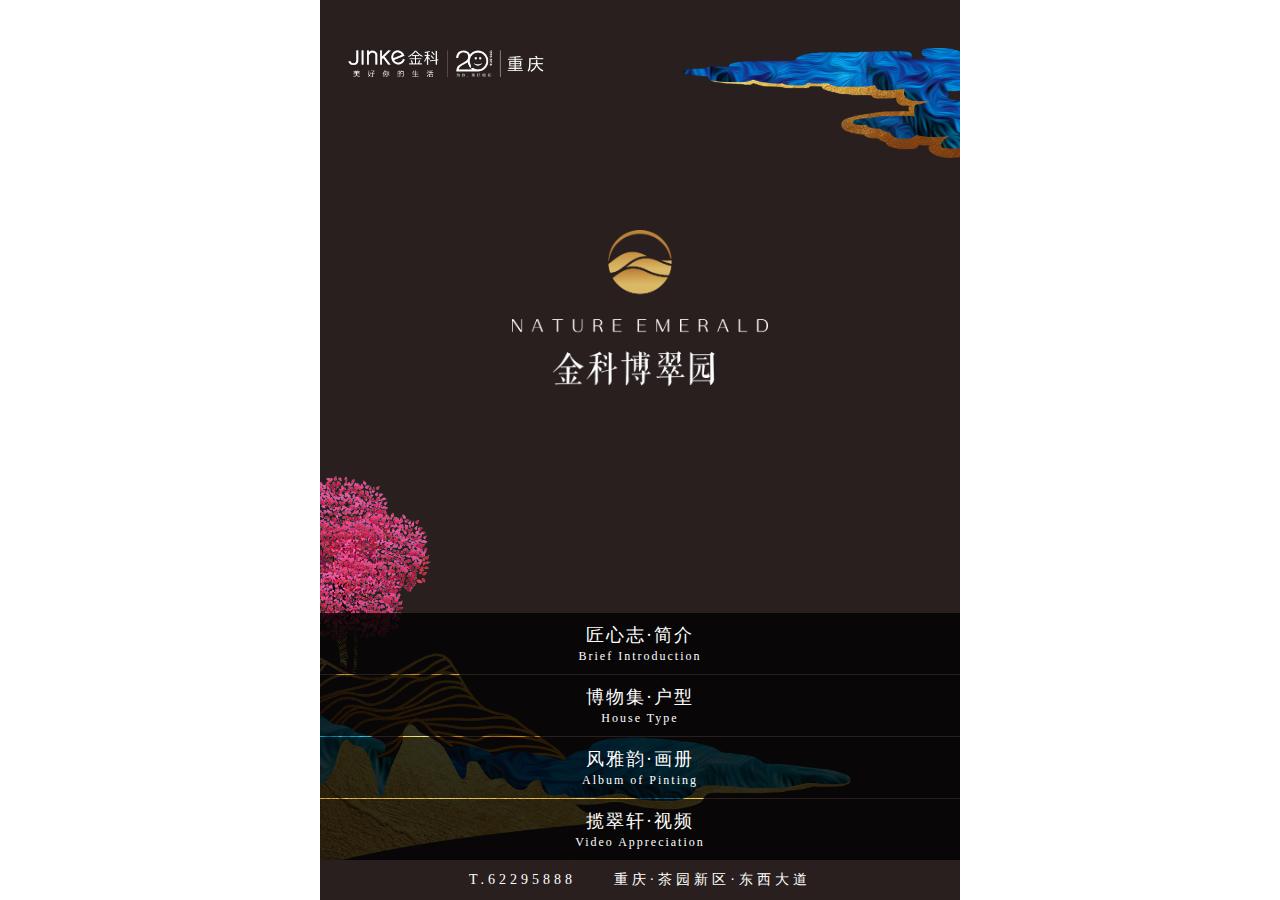
<file: index.html>
<!DOCTYPE html>
<html>
	<head>
		<meta charset="UTF-8">
		<meta http-equiv="X-UA-Compatible" content="IE=edge,chrome=1">
		<meta name="renderer" content="webkit">
		<meta name="author" content="cqpix.com">
		<meta name="keywords" content="金科博翠园   ">
		<meta name="description" content="金科博翠园   ">
		<meta name="viewport" content="width=device-width, initial-scale=1, minimum-scale=1, maximum-scale=1, user-scalable=no">
		<meta name="format-detection" content="telphone=no, email=no">
		<meta name="apple-mobile-web-app-capable" content="yes">
		<meta name="HandheldFriendly" content="true">
		<title>金科博翠园</title>
		<!--引入css样式-->
		<link rel="stylesheet" type="text/css" href="css/index.css"/>
		<!--引入jquery样式-->
		<script type="text/javascript" src="js/jquery-1.11.1.min.js"></script>
	</head>
	<body>
		<div id="home" class="wrap">
			<div id="main">
				<p><img src="img/logo.png"/></p>
				<!--主导航-->
				<nav id="main_nav">
					<a href="Introduction.html">
						<span>匠心志·简介</span>
						<p>Brief Introduction</p>
					</a>
					<a href="houseType.html">
						<span>博物集·户型</span>
						<p>House Type</p>
					</a>
					<a href="http://v6.rabbitpre.com/m/FfiVZvMAr">
						<span>风雅韵·画册</span>
						<p>Album of Pinting</p>
					</a>
					<a href="video.html" >
						<span>揽翠轩·视频</span>
						<p>Video Appreciation</p>
					</a>
					
				</nav>
			</div>
			<!--页脚-->
			<footer id="footer">
				<p>T.62295888 &nbsp; &nbsp;&nbsp;重庆·茶园新区·东西大道</p>
			</footer>
			
		</div>
		<script type="text/javascript">
			
				function resize(){
					$("#home").height($(window).height());
					$("#main").height($(window).height()-40);
				}
				
			$(function(){
				resize();
				$(window).resize(function(){
					resize();
				});
				//导航延时出现
				setTimeout(function(){
            $('#main_nav').css({'margin-bottom':'0'});
         },500);
              //返回上一界面
        $('.main_fh').on('click',function(e){
             e.preventDefault();
			 history.go(-1);
		 });
          //显示导航
         $(".main_tel").click(function(e){
             e.preventDefault();
            $("#nva_index").animate({'right':0});
        })
         //隐藏导航
        $(".nva_close").click(function(){
            $("#nva_index").animate({'right':'-100%'});
        })
         
			});
		</script>
	</body>
</html>
</file>
<file: css/index.css>
*{
	margin: 0;
	padding: 0;
	box-sizing: border-box;
	font-family: "MingLan_Mono";
}
html{
	font-size: 100px;
}
a{
	text-decoration: none;
}
img{
    border: none;
    vertical-align: middle;
    max-width: 100%;
}
.wrap{
	overflow: hidden;
	position: relative;
	min-width: 320px;
	max-width: 640px;
	margin-left: auto;
	margin-right: auto;
}
#main{
	width: 100%;
    overflow: hidden;
    position: relative;
    margin: 0 auto;
    opacity: 1;
    background-image: url(../img/index_bg1.png);
    background-repeat: no-repeat;
    background-size: cover;
    transition: 1s all;
    -moz-transition: 1s all;
    -webkit-transition: 1s all;
    -o-transition: 1s all;
}
/*跳转图标*/
#main .main_fh{
	width: 30px;
    position: absolute;
    top: 15px;
    left: 15px;
   cursor: pointer;
}
#main .main_tel{
	width: 30px;
    position: absolute;
    top: 15px;
    right: 15px;
    cursor: pointer;
}
#main>p{
	text-align: center;
	margin-top: 36%;
}
#main>p img{
	width: 40%;
}
/*主导航*/
#main  #main_nav{
    width: 100%;
    position: absolute;
    left: 0;
    bottom: 0;
    text-align: center;
    margin-bottom: -100%;
    transition: 1s all;
    -moz-transition: 1s all;
    -webkit-transition: 1s all;
    -o-transition: 1s all;
}
#main  #main_nav a {
    display: block;
    width: 100%;
    margin-top: 1px;
    padding: 10px 0;
    background: rgba(0,0,0,0.8);
    color: rgba(255,255,255,0.8);
    transition: 0.5s all;
    -moz-transition: 0.5s all;
    -webkit-transition: 0.5s all;
    -o-transition: 0.5s all;
    font-size: 0.18rem;
    color: #ffffff;
    letter-spacing:2px;
}
#main_nav a p{
	font-size: 0.12rem;
	color: #ffffff;
	padding-top: 2px;
	transition: all 0.5s; 
	-webkit-transition: all 0.5s; 
	-o-transition: all 0.5s; 
	-moz-transition: all 0.5s; 
}
#main_nav a span{
	transition: all 0.5s;
	-webkit-transition: all 0.5s; 
	-o-transition: all 0.5s; 
	-moz-transition: all 0.5s;  
}
#main #main_nav a:hover{
	background: rgba(255,255,255,0.2);
}
#main_nav a:hover>span{
	font-weight: 600;
}
#main_nav a:hover>p{
	letter-spacing:6px;
}
/*页脚*/
#footer {
    width: 100%;
    height: 40px;
    line-height: 40px;
    text-align: center;
    position: absolute;
    bottom: 0;
    left: 0;
    background: #291f1e;
    color: #fff;
    font-size: 0.14rem;
    letter-spacing:4px;
}
</file>
